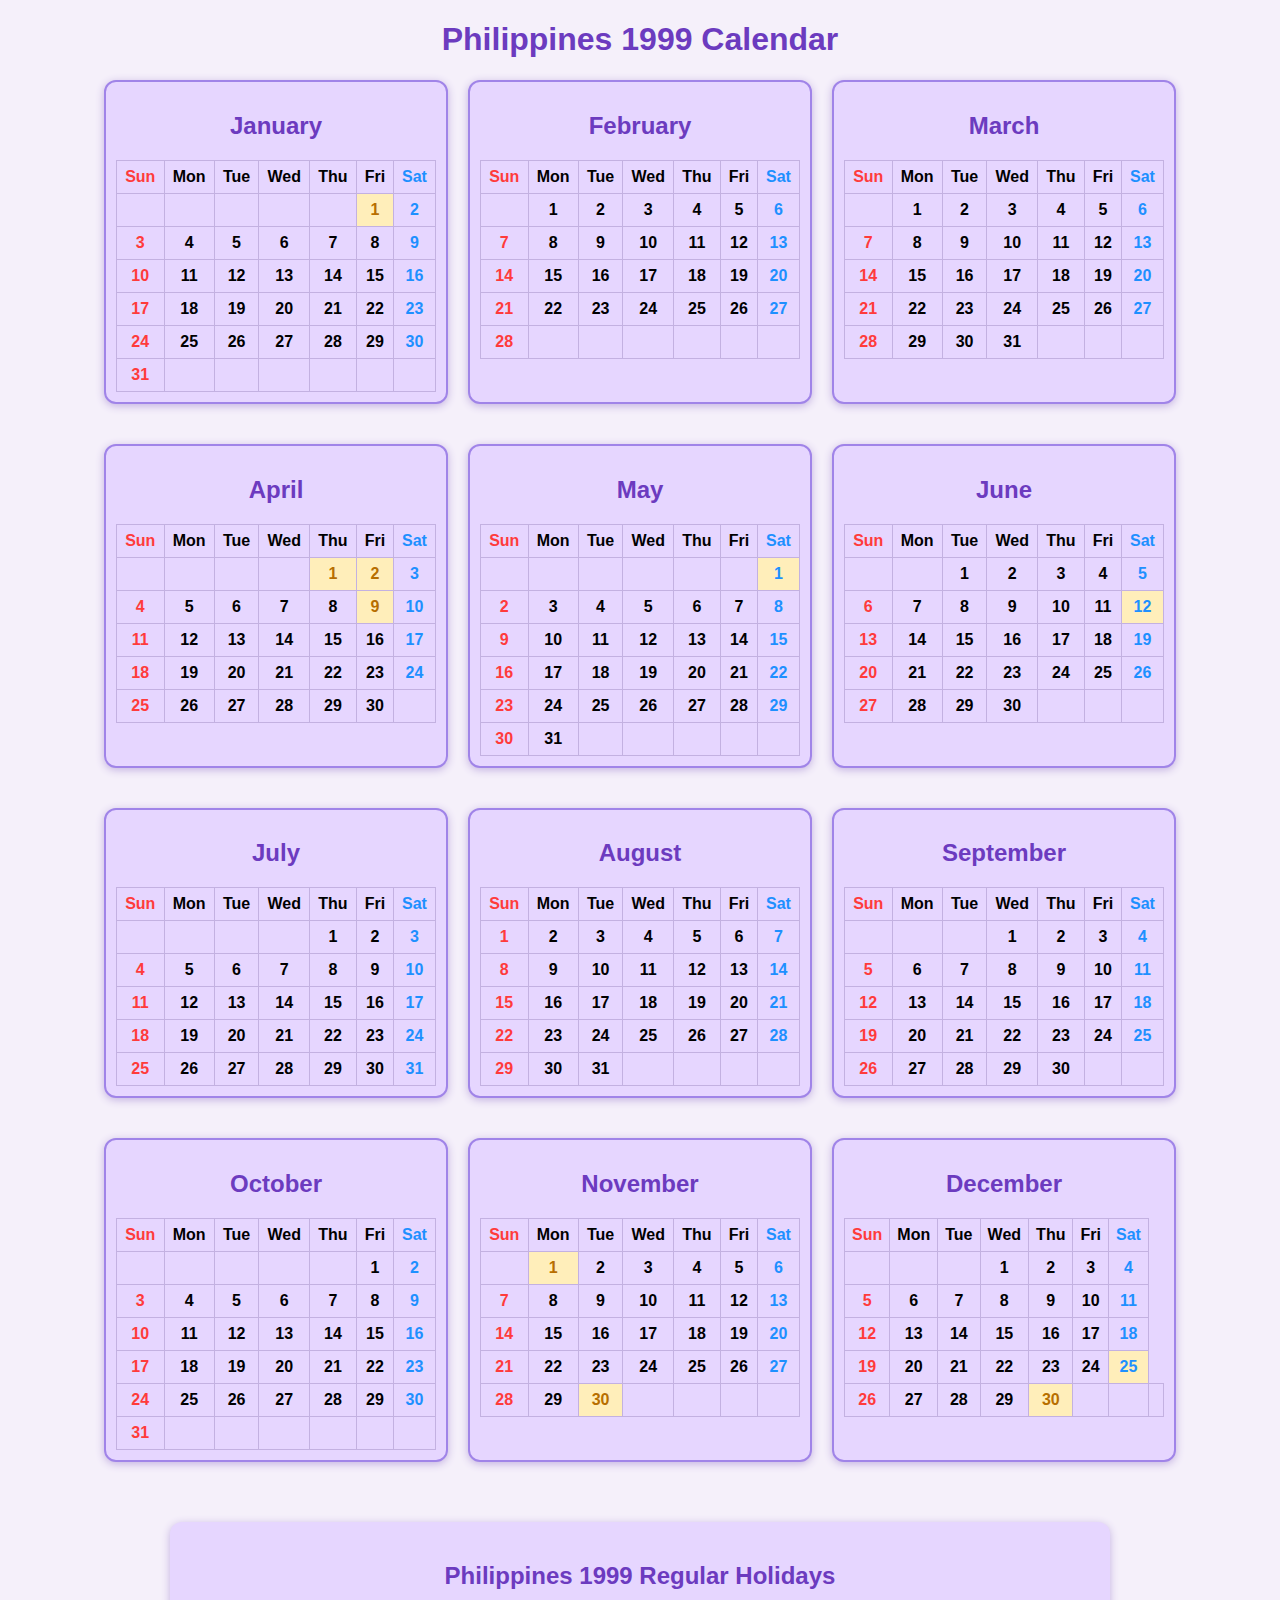
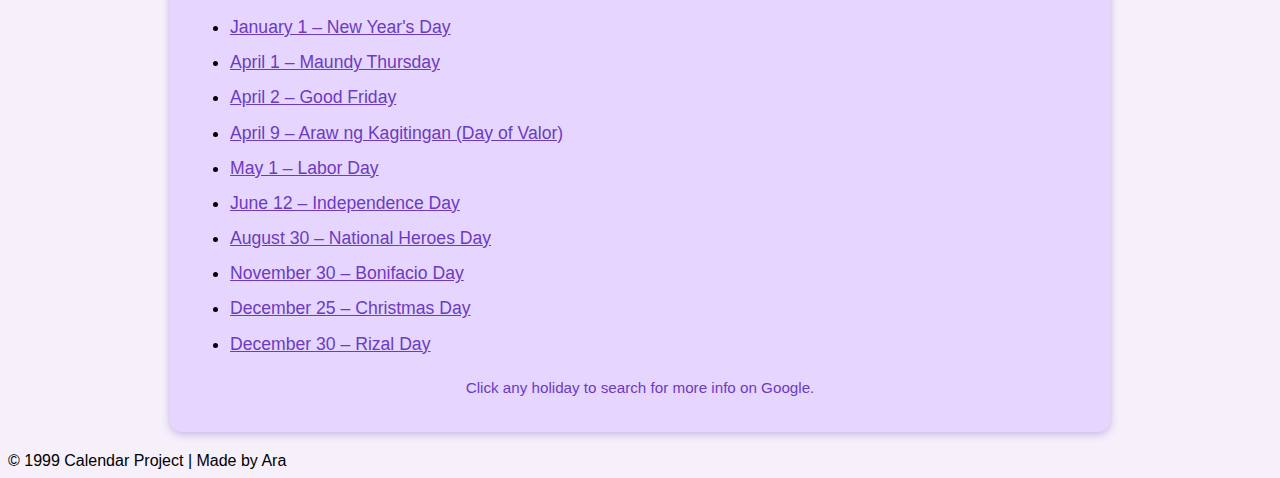
<file: index.html>
<!DOCTYPE html>
<html lang="en">
<head>
    <meta charset="UTF-8">
    <title>Philippines 1999 Calendar</title>
    <link rel="stylesheet" href="style.css">
</head>
<body>
    <h1>Philippines 1999 Calendar</h1>

    <div class="calendar">

        <!-- January 1999 -->

        <div class="month">
            <h2>January</h2>
            <table>
                <tr>
                    <th class="sunday">Sun</th><th>Mon</th><th>Tue</th><th>Wed</th><th>Thu</th><th>Fri</th><th class="saturday">Sat</th>
                </tr>
                <tr>
                    <td class="sunday"></td><td></td><td></td><td></td><td></td><td class="holiday">
                    1
                    <span class="tooltip">
                        <img src="images/new_years_day.jpg" alt="New Year's Day">
                        <b>New Year's Day</b><br>
                        January 1 – Celebrates the first day of the year.
                    </span>
                    </td><td class="saturday">2</td>
                </tr>
                <tr>
                    <td class="sunday">3</td><td>4</td><td>5</td><td>6</td><td>7</td><td>8</td><td class="saturday">9</td>
                </tr>
                <tr>
                    <td class="sunday">10</td><td>11</td><td>12</td><td>13</td><td>14</td><td>15</td><td class="saturday">16</td>
                </tr>
                <tr>
                    <td class="sunday">17</td><td>18</td><td>19</td><td>20</td><td>21</td><td>22</td><td class="saturday">23</td>
                </tr>
                <tr>
                    <td class="sunday">24</td><td>25</td><td>26</td><td>27</td><td>28</td><td>29</td><td class="saturday">30</td>
                </tr>
                <tr>
                    <td class="sunday">31</td><td></td><td></td><td></td><td></td><td></td><td class="saturday"></td>
                </tr>
            </table>
        </div>

        <!-- February 1999 -->

        <div class="month">
            <h2>February</h2>
            <table>
                <tr>
                    <th class="sunday">Sun</th><th>Mon</th><th>Tue</th><th>Wed</th><th>Thu</th><th>Fri</th><th class="saturday">Sat</th>
                </tr>
                <tr>
                    <td class="sunday"></td><td>1</td><td>2</td><td>3</td><td>4</td><td>5</td><td class="saturday">6</td>
                </tr>
                <tr>
                    <td class="sunday">7</td><td>8</td><td>9</td><td>10</td><td>11</td><td>12</td><td class="saturday">13</td>
                </tr>
                <tr>
                    <td class="sunday">14</td><td>15</td><td>16</td><td>17</td><td>18</td><td>19</td><td class="saturday">20</td>
                </tr>
                <tr>
                    <td class="sunday">21</td><td>22</td><td>23</td><td>24</td><td>25</td><td>26</td><td class="saturday">27</td>
                </tr>
                <tr>
                    <td class="sunday">28</td><td></td><td></td><td></td><td></td><td></td><td class="saturday"></td>
                </tr>
            </table>
        </div>

        <!-- March 1999 -->

        <div class="month">
            <h2>March</h2>
            <table>
                <tr>
                    <th class="sunday">Sun</th><th>Mon</th><th>Tue</th><th>Wed</th><th>Thu</th><th>Fri</th><th class="saturday">Sat</th>
                </tr>
                <tr>
                    <td class="sunday"></td><td>1</td><td>2</td><td>3</td><td>4</td><td>5</td><td class="saturday">6</td>
                </tr>
                <tr>
                    <td class="sunday">7</td><td>8</td><td>9</td><td>10</td><td>11</td><td>12</td><td class="saturday">13</td>
                </tr>
                <tr>
                    <td class="sunday">14</td><td>15</td><td>16</td><td>17</td><td>18</td><td>19</td><td class="saturday">20</td>
                </tr>
                <tr>
                    <td class="sunday">21</td><td>22</td><td>23</td><td>24</td><td>25</td><td>26</td><td class="saturday">27</td>
                </tr>
                <tr>
                    <td class="sunday">28</td><td>29</td><td>30</td><td>31</td><td></td><td></td><td class="saturday"></td>
                </tr>
            </table>
        </div>

        <!-- April 1999 -->

        <div class="month">
            <h2>April</h2>
            <table>
                <tr>
                    <th class="sunday">Sun</th><th>Mon</th><th>Tue</th><th>Wed</th><th>Thu</th><th>Fri</th><th class="saturday">Sat</th>
                </tr>
                <tr>
                    <td class="sunday"></td><td></td><td></td><td></td><td class="holiday">
                    1
                    <span class="tooltip">
                        <img src="images/maundy_thursday.jpg" alt="Maundy Thursday">
                        <b>Maundy Thursday</b><br>
                        April 1 – Commemorates the Last Supper of Jesus Christ.
                    </span>
                    </td><td class="holiday">
                    2
                    <span class="tooltip">
                        <img src="images/good_friday.jpg" alt="Good Friday">
                        <b>Good Friday</b><br>
                        April 2 – Commemorates the crucifixion of Jesus Christ.
                    </span>
                    </td><td class="saturday">3</td>
                </tr>
                <tr>
                    <td class="sunday">4</td><td>5</td><td>6</td><td>7</td><td>8</td><td class="holiday">9
                    <span class="tooltip">
                        <img src="images/kagitingan.jpeg" alt="Araw ng Kagitingan">
                        <b>Araw ng Kagitingan</b><br>
                        April 9 – Honors Filipino and American soldiers of WWII.
                    </span>
                    </td><td class="saturday">10</td>
                </tr>
                <tr>
                    <td class="sunday">11</td><td>12</td><td>13</td><td>14</td><td>15</td><td>16</td><td class="saturday">17</td>
                </tr>
                <tr>
                    <td class="sunday">18</td><td>19</td><td>20</td><td>21</td><td>22</td><td>23</td><td class="saturday">24</td>
                </tr>
                <tr>
                    <td class="sunday">25</td><td>26</td><td>27</td><td>28</td><td>29</td><td>30</td><td class="saturday"></td>
                </tr>
            </table>
        </div>

        <!-- May 1999 -->

        <div class="month">
            <h2>May</h2>
            <table>
                <tr>
                    <th class="sunday">Sun</th><th>Mon</th><th>Tue</th><th>Wed</th><th>Thu</th><th>Fri</th><th class="saturday">Sat</th>
                </tr>
                <tr>
                    <td class="sunday"></td><td></td><td></td><td></td><td></td><td></td><td class="holiday saturday">1
                    <span class="tooltip">
                        <img src="images/labor_day.jpg" alt="Labor Day">
                        <b>Labor Day</b><br>
                        May 1 – Honors workers & laborers.
                    </span>
                    </td>
                </tr>
                <tr>
                    <td class="sunday">2</td><td>3</td><td>4</td><td>5</td><td>6</td><td>7</td><td class="saturday">8</td>
                </tr>
                <tr>
                    <td class="sunday">9</td><td>10</td><td>11</td><td>12</td><td>13</td><td>14</td><td class="saturday">15</td>
                </tr>
                <tr>
                    <td class="sunday">16</td><td>17</td><td>18</td><td>19</td><td>20</td><td>21</td><td class="saturday">22</td>
                </tr>
                <tr>
                    <td class="sunday">23</td><td>24</td><td>25</td><td>26</td><td>27</td><td>28</td><td class="saturday">29</td>
                </tr>
                <tr>
                    <td class="sunday">30</td><td>31</td><td></td><td></td><td></td><td></td><td class="saturday"></td>
                </tr>
            </table>
        </div>

        <!-- June 1999 -->

        <div class="month">
            <h2>June</h2>
            <table>
                <tr>
                    <th class="sunday">Sun</th><th>Mon</th><th>Tue</th><th>Wed</th><th>Thu</th><th>Fri</th><th class="saturday">Sat</th>
                </tr>
                <tr>
                    <td class="sunday"></td><td></td><td>1</td><td>2</td><td>3</td><td>4</td><td class="saturday">5</td>
                </tr>
                <tr>
                    <td class="sunday">6</td><td>7</td><td>8</td><td>9</td><td>10</td><td>11</td>
                    <td class="holiday saturday">
                        12
                        <span class="tooltip">
                            <img src="images/independence_day.jpg" alt="Independence Day">
                            <b>Independence Day</b><br>
                            June 12 – Philippine independence from Spain.
                        </span>
                    </td>
                </tr>
                <tr>
                    <td class="sunday">13</td><td>14</td><td>15</td><td>16</td><td>17</td><td>18</td><td class="saturday">19</td>
                </tr>
                <tr>
                    <td class="sunday">20</td><td>21</td><td>22</td><td>23</td><td>24</td><td>25</td><td class="saturday">26</td>
                </tr>
                <tr>
                    <td class="sunday">27</td><td>28</td><td>29</td><td>30</td><td></td><td></td><td class="saturday"></td>
                </tr>
            </table>
        </div>

        <!-- July 1999 -->

        <div class="month">
            <h2>July</h2>
            <table>
                <tr>
                    <th class="sunday">Sun</th><th>Mon</th><th>Tue</th><th>Wed</th><th>Thu</th><th>Fri</th><th class="saturday">Sat</th>
                </tr>
                <tr>
                    <td class="sunday"></td><td></td><td></td><td></td><td>1</td><td>2</td><td class="saturday">3</td>
                </tr>
                <tr>
                    <td class="sunday">4</td><td>5</td><td>6</td><td>7</td><td>8</td><td>9</td><td class="saturday">10</td>
                </tr>
                <tr>
                    <td class="sunday">11</td><td>12</td><td>13</td><td>14</td><td>15</td><td>16</td><td class="saturday">17</td>
                </tr>
                <tr>
                    <td class="sunday">18</td><td>19</td><td>20</td><td>21</td><td>22</td><td>23</td><td class="saturday">24</td>
                </tr>
                <tr>
                    <td class="sunday">25</td><td>26</td><td>27</td><td>28</td><td>29</td><td>30</td><td class="saturday">31</td>
                </tr>
            </table>
        </div>

        <!-- August 1999 -->

        <div class="month">
            <h2>August</h2>
            <table>
                <tr>
                    <th class="sunday">Sun</th><th>Mon</th><th>Tue</th><th>Wed</th><th>Thu</th><th>Fri</th><th class="saturday">Sat</th>
                </tr>
                <tr>
                    <td class="sunday">1</td><td>2</td><td>3</td><td>4</td><td>5</td><td>6</td><td class="saturday">7</td>
                </tr>
                <tr>
                    <td class="sunday">8</td><td>9</td><td>10</td><td>11</td><td>12</td><td>13</td><td class="saturday">14</td>
                </tr>
                <tr>
                    <td class="sunday">15</td><td>16</td><td>17</td><td>18</td><td>19</td><td>20</td><td class="saturday">21</td>
                </tr>
                <tr>
                    <td class="sunday">22</td><td>23</td><td>24</td><td>25</td><td>26</td><td>27</td><td class="saturday">28</td>
                </tr>
                <tr>
                    <td class="sunday">29</td><td>30</td><td>31</td><td></td><td></td><td></td><td class="saturday"></td>
                </tr>
            </table>
        </div>
        
        <!-- September 1999 -->

        <div class="month">
            <h2>September</h2>
            <table>
                <tr>
                    <th class="sunday">Sun</th><th>Mon</th><th>Tue</th><th>Wed</th><th>Thu</th><th>Fri</th><th class="saturday">Sat</th>
                </tr>
                <tr>
                    <td class="sunday"></td><td></td><td></td><td>1</td><td>2</td><td>3</td><td class="saturday">4</td>
                </tr>
                <tr>
                    <td class="sunday">5</td><td>6</td><td>7</td><td>8</td><td>9</td><td>10</td><td class="saturday">11</td>
                </tr>
                <tr>
                    <td class="sunday">12</td><td>13</td><td>14</td><td>15</td><td>16</td><td>17</td><td class="saturday">18</td>
                </tr>
                <tr>
                    <td class="sunday">19</td><td>20</td><td>21</td><td>22</td><td>23</td><td>24</td><td class="saturday">25</td>
                </tr>
                <tr>
                    <td class="sunday">26</td><td>27</td><td>28</td><td>29</td><td>30</td><td></td><td class="saturday"></td>
                </tr>
            </table>
        </div>

        <!-- October 1999 -->

        <div class="month">
            <h2>October</h2>
            <table>
                <tr>
                    <th class="sunday">Sun</th><th>Mon</th><th>Tue</th><th>Wed</th><th>Thu</th><th>Fri</th><th class="saturday">Sat</th>
                </tr>
                <tr>
                    <td class="sunday"></td><td></td><td></td><td></td><td></td><td>1</td><td class="saturday">2</td>
                </tr>
                <tr>
                    <td class="sunday">3</td><td>4</td><td>5</td><td>6</td><td>7</td><td>8</td><td class="saturday">9</td>
                </tr>
                <tr>
                    <td class="sunday">10</td><td>11</td><td>12</td><td>13</td><td>14</td><td>15</td><td class="saturday">16</td>
                </tr>
                <tr>
                    <td class="sunday">17</td><td>18</td><td>19</td><td>20</td><td>21</td><td>22</td><td class="saturday">23</td>
                </tr>
                <tr>
                    <td class="sunday">24</td><td>25</td><td>26</td><td>27</td><td>28</td><td>29</td><td class="saturday">30</td>
                </tr>
                <tr>
                    <td class="sunday">31</td><td></td><td></td><td></td><td></td><td></td><td class="saturday"></td>
                </tr>
            </table>
        </div>

        <!-- November 1999 -->

        <div class="month">
            <h2>November</h2>
            <table>
                <tr>
                    <th class="sunday">Sun</th><th>Mon</th><th>Tue</th><th>Wed</th><th>Thu</th><th>Fri</th><th class="saturday">Sat</th>
                </tr>
                <tr>
                    <td class="sunday"></td>
                    <td class="holiday">
                        1
                        <span class="tooltip">
                            <img src="images/saints.jpg" alt="All Saints' Day">
                            <b>All Saints’ Day</b><br>
                            November 1 – Honors all saints of the church.
                        </span>
                    </td>
                    <td>2</td><td>3</td><td>4</td><td>5</td><td class="saturday">6</td>
                </tr>
                <tr>
                    <td class="sunday">7</td><td>8</td><td>9</td><td>10</td><td>11</td><td>12</td><td class="saturday">13</td>
                </tr>
                <tr>
                    <td class="sunday">14</td><td>15</td><td>16</td><td>17</td><td>18</td><td>19</td><td class="saturday">20</td>
                </tr>
                <tr>
                    <td class="sunday">21</td><td>22</td><td>23</td><td>24</td><td>25</td><td>26</td><td class="saturday">27</td>
                </tr>
                <tr>
                    <td class="sunday">28</td><td>29</td>
                    <td class="holiday">
                        30
                        <span class="tooltip">
                            <img src="images/bonifacio.jpg" alt="Bonifacio Day">
                            <b>Bonifacio Day</b><br>
                            November 30 – Honors Andres Bonifacio, a Filipino revolutionary hero.
                        </span>
                    </td>
                    <td></td><td></td><td></td><td class="saturday"></td>
                </tr>
            </table>
        </div>

        <!-- December 1999 -->

        <div class="month">
            <h2>December</h2>
            <table>
                <tr>
                    <th class="sunday">Sun</th><th>Mon</th><th>Tue</th><th>Wed</th><th>Thu</th><th>Fri</th><th class="saturday">Sat</th>
                </tr>
                <tr>
                    <td class="sunday"></td><td></td><td></td><td>1</td><td>2</td><td>3</td><td class="saturday">4</td>
                </tr>
                <tr>
                    <td class="sunday">5</td><td>6</td><td>7</td><td>8</td><td>9</td><td>10</td><td class="saturday">11</td>
                </tr>
                <tr>
                    <td class="sunday">12</td><td>13</td><td>14</td><td>15</td><td>16</td><td>17</td><td class="saturday">18</td>
                </tr>
                <tr>
                    <td class="sunday">19</td><td>20</td><td>21</td><td>22</td><td>23</td><td>24</td><td class="holiday saturday">25
                    <span class="tooltip">
                        <img src="images/christmas.png" alt="Christmas Day">
                        <b>Christmas Day</b><br>
                        December 25 – Celebrates the birth of Jesus Christ.
                    </span>
                    </td>
                </tr>
                <tr>
                    <td class="sunday">26</td><td>27</td><td>28</td><td>29</td><td class="holiday">30
                    <span class="tooltip">
                        <img src="images/rizal.jpg" alt="Rizal Day">
                        <b>Rizal Day</b><br>
                        December 30 – Honors Dr. Jose Rizal.
                    </span>
                    </td><td></td><td></td><td class="saturday"></td>
                </tr>
            </table>
        </div>
    </div>



    <!-- Holiday List -->


        <div style="max-width:900px;margin:40px auto 20px auto;padding:20px;background:#e6d6ff;border-radius:12px;box-shadow:0 2px 8px #c3b1e1;">
        <h2 style="color:#6c3bbf;text-align:center;">Philippines 1999 Regular Holidays</h2>
        <ul style="font-size:1.1em;line-height:2;">
            <li>
                <a href="https://www.google.com/search?q=New+Year%27s+Day+Philippines" target="_blank" style="color:#6c3bbf;text-decoration:underline;">
                    January 1 – New Year's Day
                </a>
            </li>
            <li>
                <a href="https://www.google.com/search?q=Maundy+Thursday+1999+Philippines" target="_blank" style="color:#6c3bbf;text-decoration:underline;">
                    April 1 – Maundy Thursday
                </a>
            </li>
            <li>
                <a href="https://www.google.com/search?q=Good+Friday+1999+Philippines" target="_blank" style="color:#6c3bbf;text-decoration:underline;">
                    April 2 – Good Friday
                </a>
            </li>
            <li>
                <a href="https://www.google.com/search?q=Araw+ng+Kagitingan+Philippines" target="_blank" style="color:#6c3bbf;text-decoration:underline;">
                    April 9 – Araw ng Kagitingan (Day of Valor)
                </a>
            </li>
            <li>
                <a href="https://www.google.com/search?q=Labor+Day+Philippines" target="_blank" style="color:#6c3bbf;text-decoration:underline;">
                    May 1 – Labor Day
                </a>
            </li>
            <li>
                <a href="https://www.google.com/search?q=Independence+Day+Philippines" target="_blank" style="color:#6c3bbf;text-decoration:underline;">
                    June 12 – Independence Day
                </a>
            </li>
            <li>
                <a href="https://www.google.com/search?q=National+Heroes+Day+Philippines" target="_blank" style="color:#6c3bbf;text-decoration:underline;">
                    August 30 – National Heroes Day
                </a>
            </li>
            <li>
                <a href="https://www.google.com/search?q=Bonifacio+Day+Philippines" target="_blank" style="color:#6c3bbf;text-decoration:underline;">
                    November 30 – Bonifacio Day
                </a>
            </li>
            <li>
                <a href="https://www.google.com/search?q=Christmas+Day+Philippines" target="_blank" style="color:#6c3bbf;text-decoration:underline;">
                    December 25 – Christmas Day
                </a>
            </li>
            <li>
                <a href="https://www.google.com/search?q=Rizal+Day+Philippines" target="_blank" style="color:#6c3bbf;text-decoration:underline;">
                    December 30 – Rizal Day
                </a>
            </li>
        </ul>
        <p style="color:#6c3bbf;text-align:center;font-size:0.95em;">
            Click any holiday to search for more info on Google.
        </p>
    </div>
     <footer>
    © 1999 Calendar Project | Made by Ara
  </footer>
</body>
</html>
</body>
</html>
</file>
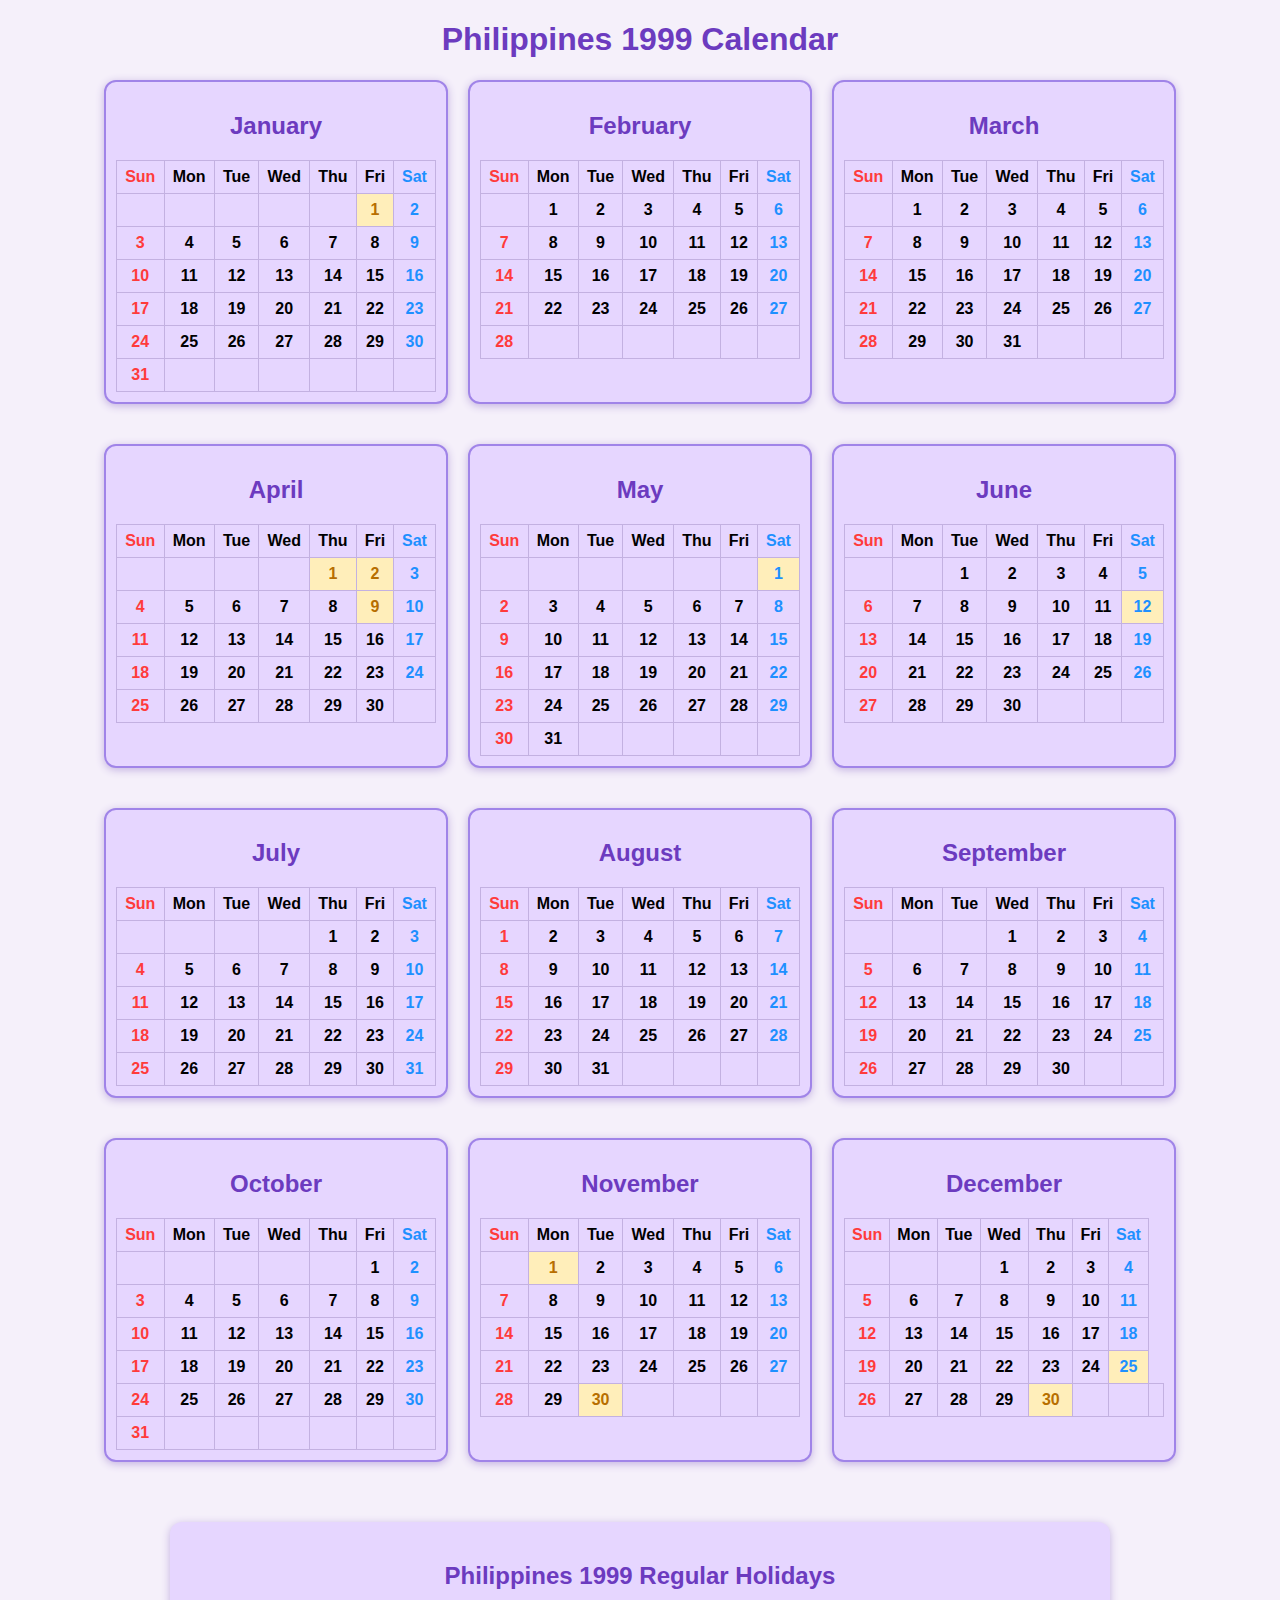
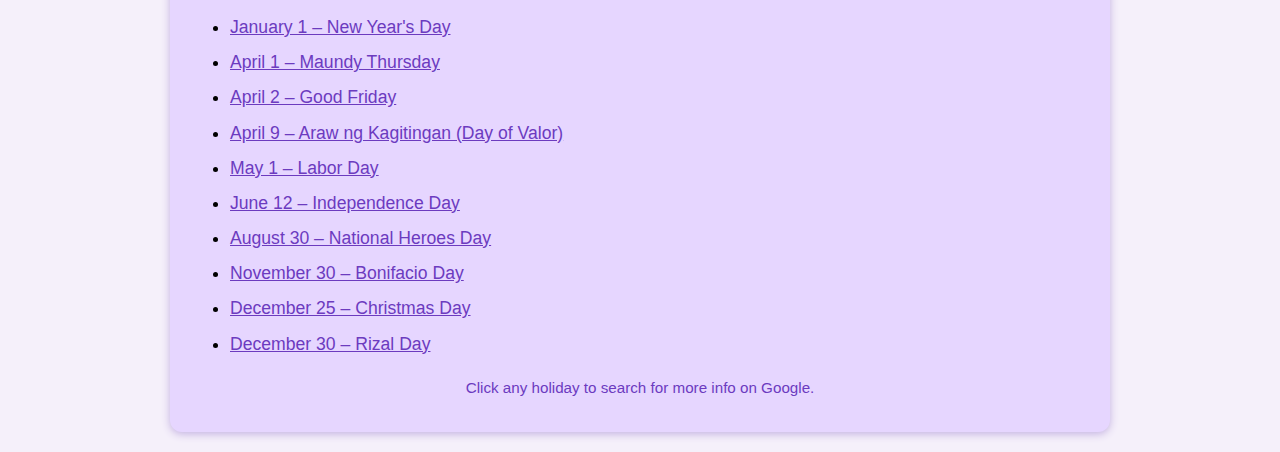
<file: code/index.html>
<!DOCTYPE html>
<html lang="en">
<head>
    <meta charset="UTF-8">
    <title>Philippines 1999 Calendar</title>
    <link rel="stylesheet" href="style.css">
</head>
<body>
    <h1>Philippines 1999 Calendar</h1>

    <div class="calendar">

        <!-- January 1999 -->

        <div class="month">
            <h2>January</h2>
            <table>
                <tr>
                    <th class="sunday">Sun</th><th>Mon</th><th>Tue</th><th>Wed</th><th>Thu</th><th>Fri</th><th class="saturday">Sat</th>
                </tr>
                <tr>
                    <td class="sunday"></td><td></td><td></td><td></td><td></td><td class="holiday">
                    1
                    <span class="tooltip">
                        <img src="images/new_years_day.jpg" alt="New Year's Day">
                        <b>New Year's Day</b><br>
                        January 1 – Celebrates the first day of the year.
                    </span>
                    </td><td class="saturday">2</td>
                </tr>
                <tr>
                    <td class="sunday">3</td><td>4</td><td>5</td><td>6</td><td>7</td><td>8</td><td class="saturday">9</td>
                </tr>
                <tr>
                    <td class="sunday">10</td><td>11</td><td>12</td><td>13</td><td>14</td><td>15</td><td class="saturday">16</td>
                </tr>
                <tr>
                    <td class="sunday">17</td><td>18</td><td>19</td><td>20</td><td>21</td><td>22</td><td class="saturday">23</td>
                </tr>
                <tr>
                    <td class="sunday">24</td><td>25</td><td>26</td><td>27</td><td>28</td><td>29</td><td class="saturday">30</td>
                </tr>
                <tr>
                    <td class="sunday">31</td><td></td><td></td><td></td><td></td><td></td><td class="saturday"></td>
                </tr>
            </table>
        </div>

        <!-- February 1999 -->

        <div class="month">
            <h2>February</h2>
            <table>
                <tr>
                    <th class="sunday">Sun</th><th>Mon</th><th>Tue</th><th>Wed</th><th>Thu</th><th>Fri</th><th class="saturday">Sat</th>
                </tr>
                <tr>
                    <td class="sunday"></td><td>1</td><td>2</td><td>3</td><td>4</td><td>5</td><td class="saturday">6</td>
                </tr>
                <tr>
                    <td class="sunday">7</td><td>8</td><td>9</td><td>10</td><td>11</td><td>12</td><td class="saturday">13</td>
                </tr>
                <tr>
                    <td class="sunday">14</td><td>15</td><td>16</td><td>17</td><td>18</td><td>19</td><td class="saturday">20</td>
                </tr>
                <tr>
                    <td class="sunday">21</td><td>22</td><td>23</td><td>24</td><td>25</td><td>26</td><td class="saturday">27</td>
                </tr>
                <tr>
                    <td class="sunday">28</td><td></td><td></td><td></td><td></td><td></td><td class="saturday"></td>
                </tr>
            </table>
        </div>

        <!-- March 1999 -->

        <div class="month">
            <h2>March</h2>
            <table>
                <tr>
                    <th class="sunday">Sun</th><th>Mon</th><th>Tue</th><th>Wed</th><th>Thu</th><th>Fri</th><th class="saturday">Sat</th>
                </tr>
                <tr>
                    <td class="sunday"></td><td>1</td><td>2</td><td>3</td><td>4</td><td>5</td><td class="saturday">6</td>
                </tr>
                <tr>
                    <td class="sunday">7</td><td>8</td><td>9</td><td>10</td><td>11</td><td>12</td><td class="saturday">13</td>
                </tr>
                <tr>
                    <td class="sunday">14</td><td>15</td><td>16</td><td>17</td><td>18</td><td>19</td><td class="saturday">20</td>
                </tr>
                <tr>
                    <td class="sunday">21</td><td>22</td><td>23</td><td>24</td><td>25</td><td>26</td><td class="saturday">27</td>
                </tr>
                <tr>
                    <td class="sunday">28</td><td>29</td><td>30</td><td>31</td><td></td><td></td><td class="saturday"></td>
                </tr>
            </table>
        </div>

        <!-- April 1999 -->

        <div class="month">
            <h2>April</h2>
            <table>
                <tr>
                    <th class="sunday">Sun</th><th>Mon</th><th>Tue</th><th>Wed</th><th>Thu</th><th>Fri</th><th class="saturday">Sat</th>
                </tr>
                <tr>
                    <td class="sunday"></td><td></td><td></td><td></td><td class="holiday">
                    1
                    <span class="tooltip">
                        <img src="images/maundy_thursday.jpg" alt="Maundy Thursday">
                        <b>Maundy Thursday</b><br>
                        April 1 – Commemorates the Last Supper of Jesus Christ.
                    </span>
                    </td><td class="holiday">
                    2
                    <span class="tooltip">
                        <img src="images/good_friday.jpg" alt="Good Friday">
                        <b>Good Friday</b><br>
                        April 2 – Commemorates the crucifixion of Jesus Christ.
                    </span>
                    </td><td class="saturday">3</td>
                </tr>
                <tr>
                    <td class="sunday">4</td><td>5</td><td>6</td><td>7</td><td>8</td><td class="holiday">9
                    <span class="tooltip">
                        <img src="images/kagitingan.jpeg" alt="Araw ng Kagitingan">
                        <b>Araw ng Kagitingan</b><br>
                        April 9 – Honors Filipino and American soldiers of WWII.
                    </span>
                    </td><td class="saturday">10</td>
                </tr>
                <tr>
                    <td class="sunday">11</td><td>12</td><td>13</td><td>14</td><td>15</td><td>16</td><td class="saturday">17</td>
                </tr>
                <tr>
                    <td class="sunday">18</td><td>19</td><td>20</td><td>21</td><td>22</td><td>23</td><td class="saturday">24</td>
                </tr>
                <tr>
                    <td class="sunday">25</td><td>26</td><td>27</td><td>28</td><td>29</td><td>30</td><td class="saturday"></td>
                </tr>
            </table>
        </div>

        <!-- May 1999 -->

        <div class="month">
            <h2>May</h2>
            <table>
                <tr>
                    <th class="sunday">Sun</th><th>Mon</th><th>Tue</th><th>Wed</th><th>Thu</th><th>Fri</th><th class="saturday">Sat</th>
                </tr>
                <tr>
                    <td class="sunday"></td><td></td><td></td><td></td><td></td><td></td><td class="holiday saturday">1
                    <span class="tooltip">
                        <img src="images/labor_day.jpg" alt="Labor Day">
                        <b>Labor Day</b><br>
                        May 1 – Honors workers & laborers.
                    </span>
                    </td>
                </tr>
                <tr>
                    <td class="sunday">2</td><td>3</td><td>4</td><td>5</td><td>6</td><td>7</td><td class="saturday">8</td>
                </tr>
                <tr>
                    <td class="sunday">9</td><td>10</td><td>11</td><td>12</td><td>13</td><td>14</td><td class="saturday">15</td>
                </tr>
                <tr>
                    <td class="sunday">16</td><td>17</td><td>18</td><td>19</td><td>20</td><td>21</td><td class="saturday">22</td>
                </tr>
                <tr>
                    <td class="sunday">23</td><td>24</td><td>25</td><td>26</td><td>27</td><td>28</td><td class="saturday">29</td>
                </tr>
                <tr>
                    <td class="sunday">30</td><td>31</td><td></td><td></td><td></td><td></td><td class="saturday"></td>
                </tr>
            </table>
        </div>

        <!-- June 1999 -->

        <div class="month">
            <h2>June</h2>
            <table>
                <tr>
                    <th class="sunday">Sun</th><th>Mon</th><th>Tue</th><th>Wed</th><th>Thu</th><th>Fri</th><th class="saturday">Sat</th>
                </tr>
                <tr>
                    <td class="sunday"></td><td></td><td>1</td><td>2</td><td>3</td><td>4</td><td class="saturday">5</td>
                </tr>
                <tr>
                    <td class="sunday">6</td><td>7</td><td>8</td><td>9</td><td>10</td><td>11</td>
                    <td class="holiday saturday">
                        12
                        <span class="tooltip">
                            <img src="images/independence_day.jpg" alt="Independence Day">
                            <b>Independence Day</b><br>
                            June 12 – Philippine independence from Spain.
                        </span>
                    </td>
                </tr>
                <tr>
                    <td class="sunday">13</td><td>14</td><td>15</td><td>16</td><td>17</td><td>18</td><td class="saturday">19</td>
                </tr>
                <tr>
                    <td class="sunday">20</td><td>21</td><td>22</td><td>23</td><td>24</td><td>25</td><td class="saturday">26</td>
                </tr>
                <tr>
                    <td class="sunday">27</td><td>28</td><td>29</td><td>30</td><td></td><td></td><td class="saturday"></td>
                </tr>
            </table>
        </div>

        <!-- July 1999 -->

        <div class="month">
            <h2>July</h2>
            <table>
                <tr>
                    <th class="sunday">Sun</th><th>Mon</th><th>Tue</th><th>Wed</th><th>Thu</th><th>Fri</th><th class="saturday">Sat</th>
                </tr>
                <tr>
                    <td class="sunday"></td><td></td><td></td><td></td><td>1</td><td>2</td><td class="saturday">3</td>
                </tr>
                <tr>
                    <td class="sunday">4</td><td>5</td><td>6</td><td>7</td><td>8</td><td>9</td><td class="saturday">10</td>
                </tr>
                <tr>
                    <td class="sunday">11</td><td>12</td><td>13</td><td>14</td><td>15</td><td>16</td><td class="saturday">17</td>
                </tr>
                <tr>
                    <td class="sunday">18</td><td>19</td><td>20</td><td>21</td><td>22</td><td>23</td><td class="saturday">24</td>
                </tr>
                <tr>
                    <td class="sunday">25</td><td>26</td><td>27</td><td>28</td><td>29</td><td>30</td><td class="saturday">31</td>
                </tr>
            </table>
        </div>

        <!-- August 1999 -->

        <div class="month">
            <h2>August</h2>
            <table>
                <tr>
                    <th class="sunday">Sun</th><th>Mon</th><th>Tue</th><th>Wed</th><th>Thu</th><th>Fri</th><th class="saturday">Sat</th>
                </tr>
                <tr>
                    <td class="sunday">1</td><td>2</td><td>3</td><td>4</td><td>5</td><td>6</td><td class="saturday">7</td>
                </tr>
                <tr>
                    <td class="sunday">8</td><td>9</td><td>10</td><td>11</td><td>12</td><td>13</td><td class="saturday">14</td>
                </tr>
                <tr>
                    <td class="sunday">15</td><td>16</td><td>17</td><td>18</td><td>19</td><td>20</td><td class="saturday">21</td>
                </tr>
                <tr>
                    <td class="sunday">22</td><td>23</td><td>24</td><td>25</td><td>26</td><td>27</td><td class="saturday">28</td>
                </tr>
                <tr>
                    <td class="sunday">29</td><td>30</td><td>31</td><td></td><td></td><td></td><td class="saturday"></td>
                </tr>
            </table>
        </div>
        
        <!-- September 1999 -->

        <div class="month">
            <h2>September</h2>
            <table>
                <tr>
                    <th class="sunday">Sun</th><th>Mon</th><th>Tue</th><th>Wed</th><th>Thu</th><th>Fri</th><th class="saturday">Sat</th>
                </tr>
                <tr>
                    <td class="sunday"></td><td></td><td></td><td>1</td><td>2</td><td>3</td><td class="saturday">4</td>
                </tr>
                <tr>
                    <td class="sunday">5</td><td>6</td><td>7</td><td>8</td><td>9</td><td>10</td><td class="saturday">11</td>
                </tr>
                <tr>
                    <td class="sunday">12</td><td>13</td><td>14</td><td>15</td><td>16</td><td>17</td><td class="saturday">18</td>
                </tr>
                <tr>
                    <td class="sunday">19</td><td>20</td><td>21</td><td>22</td><td>23</td><td>24</td><td class="saturday">25</td>
                </tr>
                <tr>
                    <td class="sunday">26</td><td>27</td><td>28</td><td>29</td><td>30</td><td></td><td class="saturday"></td>
                </tr>
            </table>
        </div>

        <!-- October 1999 -->

        <div class="month">
            <h2>October</h2>
            <table>
                <tr>
                    <th class="sunday">Sun</th><th>Mon</th><th>Tue</th><th>Wed</th><th>Thu</th><th>Fri</th><th class="saturday">Sat</th>
                </tr>
                <tr>
                    <td class="sunday"></td><td></td><td></td><td></td><td></td><td>1</td><td class="saturday">2</td>
                </tr>
                <tr>
                    <td class="sunday">3</td><td>4</td><td>5</td><td>6</td><td>7</td><td>8</td><td class="saturday">9</td>
                </tr>
                <tr>
                    <td class="sunday">10</td><td>11</td><td>12</td><td>13</td><td>14</td><td>15</td><td class="saturday">16</td>
                </tr>
                <tr>
                    <td class="sunday">17</td><td>18</td><td>19</td><td>20</td><td>21</td><td>22</td><td class="saturday">23</td>
                </tr>
                <tr>
                    <td class="sunday">24</td><td>25</td><td>26</td><td>27</td><td>28</td><td>29</td><td class="saturday">30</td>
                </tr>
                <tr>
                    <td class="sunday">31</td><td></td><td></td><td></td><td></td><td></td><td class="saturday"></td>
                </tr>
            </table>
        </div>

        <!-- November 1999 -->

        <div class="month">
            <h2>November</h2>
            <table>
                <tr>
                    <th class="sunday">Sun</th><th>Mon</th><th>Tue</th><th>Wed</th><th>Thu</th><th>Fri</th><th class="saturday">Sat</th>
                </tr>
                <tr>
                    <td class="sunday"></td>
                    <td class="holiday">
                        1
                        <span class="tooltip">
                            <img src="images/saints.jpg" alt="All Saints' Day">
                            <b>All Saints’ Day</b><br>
                            November 1 – Honors all saints of the church.
                        </span>
                    </td>
                    <td>2</td><td>3</td><td>4</td><td>5</td><td class="saturday">6</td>
                </tr>
                <tr>
                    <td class="sunday">7</td><td>8</td><td>9</td><td>10</td><td>11</td><td>12</td><td class="saturday">13</td>
                </tr>
                <tr>
                    <td class="sunday">14</td><td>15</td><td>16</td><td>17</td><td>18</td><td>19</td><td class="saturday">20</td>
                </tr>
                <tr>
                    <td class="sunday">21</td><td>22</td><td>23</td><td>24</td><td>25</td><td>26</td><td class="saturday">27</td>
                </tr>
                <tr>
                    <td class="sunday">28</td><td>29</td>
                    <td class="holiday">
                        30
                        <span class="tooltip">
                            <img src="images/bonifacio.jpg" alt="Bonifacio Day">
                            <b>Bonifacio Day</b><br>
                            November 30 – Honors Andres Bonifacio, a Filipino revolutionary hero.
                        </span>
                    </td>
                    <td></td><td></td><td></td><td class="saturday"></td>
                </tr>
            </table>
        </div>

        <!-- December 1999 -->

        <div class="month">
            <h2>December</h2>
            <table>
                <tr>
                    <th class="sunday">Sun</th><th>Mon</th><th>Tue</th><th>Wed</th><th>Thu</th><th>Fri</th><th class="saturday">Sat</th>
                </tr>
                <tr>
                    <td class="sunday"></td><td></td><td></td><td>1</td><td>2</td><td>3</td><td class="saturday">4</td>
                </tr>
                <tr>
                    <td class="sunday">5</td><td>6</td><td>7</td><td>8</td><td>9</td><td>10</td><td class="saturday">11</td>
                </tr>
                <tr>
                    <td class="sunday">12</td><td>13</td><td>14</td><td>15</td><td>16</td><td>17</td><td class="saturday">18</td>
                </tr>
                <tr>
                    <td class="sunday">19</td><td>20</td><td>21</td><td>22</td><td>23</td><td>24</td><td class="holiday saturday">25
                    <span class="tooltip">
                        <img src="images/christmas.png" alt="Christmas Day">
                        <b>Christmas Day</b><br>
                        December 25 – Celebrates the birth of Jesus Christ.
                    </span>
                    </td>
                </tr>
                <tr>
                    <td class="sunday">26</td><td>27</td><td>28</td><td>29</td><td class="holiday">30
                    <span class="tooltip">
                        <img src="images/rizal.jpg" alt="Rizal Day">
                        <b>Rizal Day</b><br>
                        December 30 – Honors Dr. Jose Rizal.
                    </span>
                    </td><td></td><td></td><td class="saturday"></td>
                </tr>
            </table>
        </div>
    </div>



    <!-- Holiday List -->


        <div style="max-width:900px;margin:40px auto 20px auto;padding:20px;background:#e6d6ff;border-radius:12px;box-shadow:0 2px 8px #c3b1e1;">
        <h2 style="color:#6c3bbf;text-align:center;">Philippines 1999 Regular Holidays</h2>
        <ul style="font-size:1.1em;line-height:2;">
            <li>
                <a href="https://www.google.com/search?q=New+Year%27s+Day+Philippines" target="_blank" style="color:#6c3bbf;text-decoration:underline;">
                    January 1 – New Year's Day
                </a>
            </li>
            <li>
                <a href="https://www.google.com/search?q=Maundy+Thursday+1999+Philippines" target="_blank" style="color:#6c3bbf;text-decoration:underline;">
                    April 1 – Maundy Thursday
                </a>
            </li>
            <li>
                <a href="https://www.google.com/search?q=Good+Friday+1999+Philippines" target="_blank" style="color:#6c3bbf;text-decoration:underline;">
                    April 2 – Good Friday
                </a>
            </li>
            <li>
                <a href="https://www.google.com/search?q=Araw+ng+Kagitingan+Philippines" target="_blank" style="color:#6c3bbf;text-decoration:underline;">
                    April 9 – Araw ng Kagitingan (Day of Valor)
                </a>
            </li>
            <li>
                <a href="https://www.google.com/search?q=Labor+Day+Philippines" target="_blank" style="color:#6c3bbf;text-decoration:underline;">
                    May 1 – Labor Day
                </a>
            </li>
            <li>
                <a href="https://www.google.com/search?q=Independence+Day+Philippines" target="_blank" style="color:#6c3bbf;text-decoration:underline;">
                    June 12 – Independence Day
                </a>
            </li>
            <li>
                <a href="https://www.google.com/search?q=National+Heroes+Day+Philippines" target="_blank" style="color:#6c3bbf;text-decoration:underline;">
                    August 30 – National Heroes Day
                </a>
            </li>
            <li>
                <a href="https://www.google.com/search?q=Bonifacio+Day+Philippines" target="_blank" style="color:#6c3bbf;text-decoration:underline;">
                    November 30 – Bonifacio Day
                </a>
            </li>
            <li>
                <a href="https://www.google.com/search?q=Christmas+Day+Philippines" target="_blank" style="color:#6c3bbf;text-decoration:underline;">
                    December 25 – Christmas Day
                </a>
            </li>
            <li>
                <a href="https://www.google.com/search?q=Rizal+Day+Philippines" target="_blank" style="color:#6c3bbf;text-decoration:underline;">
                    December 30 – Rizal Day
                </a>
            </li>
        </ul>
        <p style="color:#6c3bbf;text-align:center;font-size:0.95em;">
            Click any holiday to search for more info on Google.
        </p>
    </div>
</body>
</html>
</file>
<file: style.css>
body 
    { font-family: Arial, sans-serif; 
    background: #f5f0fa; }
     
h1 {
    color: #6c3bbf;
    text-align: center;
}

.calendar {
    display: flex;
    flex-wrap: wrap;
    gap: 20px;
    justify-content: center;
}

.month {
    border: 2px solid #a084e8;
    background: #e6d6ff;
    border-radius: 12px;
    padding: 10px;
    width: 320px;
    box-shadow: 0 2px 8px #c3b1e1;
    margin-bottom: 20px;
    transition: box-shadow 0.2s, background 0.2s;
}

.month:hover {
    box-shadow: 0 0 32px 8px #c3b1e1;
    background: #f3e8ff;
}

.month h2 {
    text-align: center;
    color: #6c3bbf;
}

table {
    width: 100%;
    border-collapse: collapse;
}

th,
td {
    border: 1px solid #c3b1e1;
    text-align: center;
    padding: 7px;
    transition: background 0.2s, color 0.2s;
}

td {
    font-weight: bold;
}

td:hover:not(.holiday):not(:empty) {
    background: #d1b3ff;
    color: #fff;
    cursor: pointer;
}

.holiday {
    background: #ffeeba;
    color: #b76e00;
    cursor: pointer;
    font-weight: bold;
}

.holiday:hover {
    background: #ffdf80;
    color: #a45c00;
}

td.saturday {
    color: #1e90ff;
    font-weight: bold;
}

td.sunday {
    color: #ff3b3b;
    font-weight: bold;
}

th.sunday {
    color: #ff3b3b !important;
}

th.saturday {
    color: #1e90ff !important;
}

.holiday {
    position: relative;
}
.holiday .tooltip {
    visibility: hidden;
    opacity: 0;
    background: #fff;
    color: #6c3bbf;
    text-align: left;
    border-radius: 12px;
    border: 2px solid #a084e8;
    padding: 18px;
    position: absolute;
    z-index: 10;
    left: 50%;
    top: 50px;
    transform: translateX(-50%);
    min-width: 280px;
    max-width: 340px;
    box-shadow: 0 4px 16px #c3b1e1;
    font-size: 18px;
    transition: opacity 0.2s;
}
.holiday:hover .tooltip {
    visibility: visible;
    opacity: 1;
}
.holiday .tooltip img {
    width: 80px;
    display: block;
    margin-bottom: 10px;
    border-radius: 8px;
}
</file>
<file: code/style.css>
body 
    { font-family: Arial, sans-serif; 
    background: #f5f0fa; }
     
h1 {
    color: #6c3bbf;
    text-align: center;
}

.calendar {
    display: flex;
    flex-wrap: wrap;
    gap: 20px;
    justify-content: center;
}

.month {
    border: 2px solid #a084e8;
    background: #e6d6ff;
    border-radius: 12px;
    padding: 10px;
    width: 320px;
    box-shadow: 0 2px 8px #c3b1e1;
    margin-bottom: 20px;
    transition: box-shadow 0.2s, background 0.2s;
}

.month:hover {
    box-shadow: 0 0 32px 8px #c3b1e1;
    background: #f3e8ff;
}

.month h2 {
    text-align: center;
    color: #6c3bbf;
}

table {
    width: 100%;
    border-collapse: collapse;
}

th,
td {
    border: 1px solid #c3b1e1;
    text-align: center;
    padding: 7px;
    transition: background 0.2s, color 0.2s;
}

td {
    font-weight: bold;
}

td:hover:not(.holiday):not(:empty) {
    background: #d1b3ff;
    color: #fff;
    cursor: pointer;
}

.holiday {
    background: #ffeeba;
    color: #b76e00;
    cursor: pointer;
    font-weight: bold;
}

.holiday:hover {
    background: #ffdf80;
    color: #a45c00;
}

td.saturday {
    color: #1e90ff;
    font-weight: bold;
}

td.sunday {
    color: #ff3b3b;
    font-weight: bold;
}

th.sunday {
    color: #ff3b3b !important;
}

th.saturday {
    color: #1e90ff !important;
}

.holiday {
    position: relative;
}
.holiday .tooltip {
    visibility: hidden;
    opacity: 0;
    background: #fff;
    color: #6c3bbf;
    text-align: left;
    border-radius: 12px;
    border: 2px solid #a084e8;
    padding: 18px;
    position: absolute;
    z-index: 10;
    left: 50%;
    top: 50px;
    transform: translateX(-50%);
    min-width: 280px;
    max-width: 340px;
    box-shadow: 0 4px 16px #c3b1e1;
    font-size: 18px;
    transition: opacity 0.2s;
}
.holiday:hover .tooltip {
    visibility: visible;
    opacity: 1;
}
.holiday .tooltip img {
    width: 80px;
    display: block;
    margin-bottom: 10px;
    border-radius: 8px;
}
</file>
